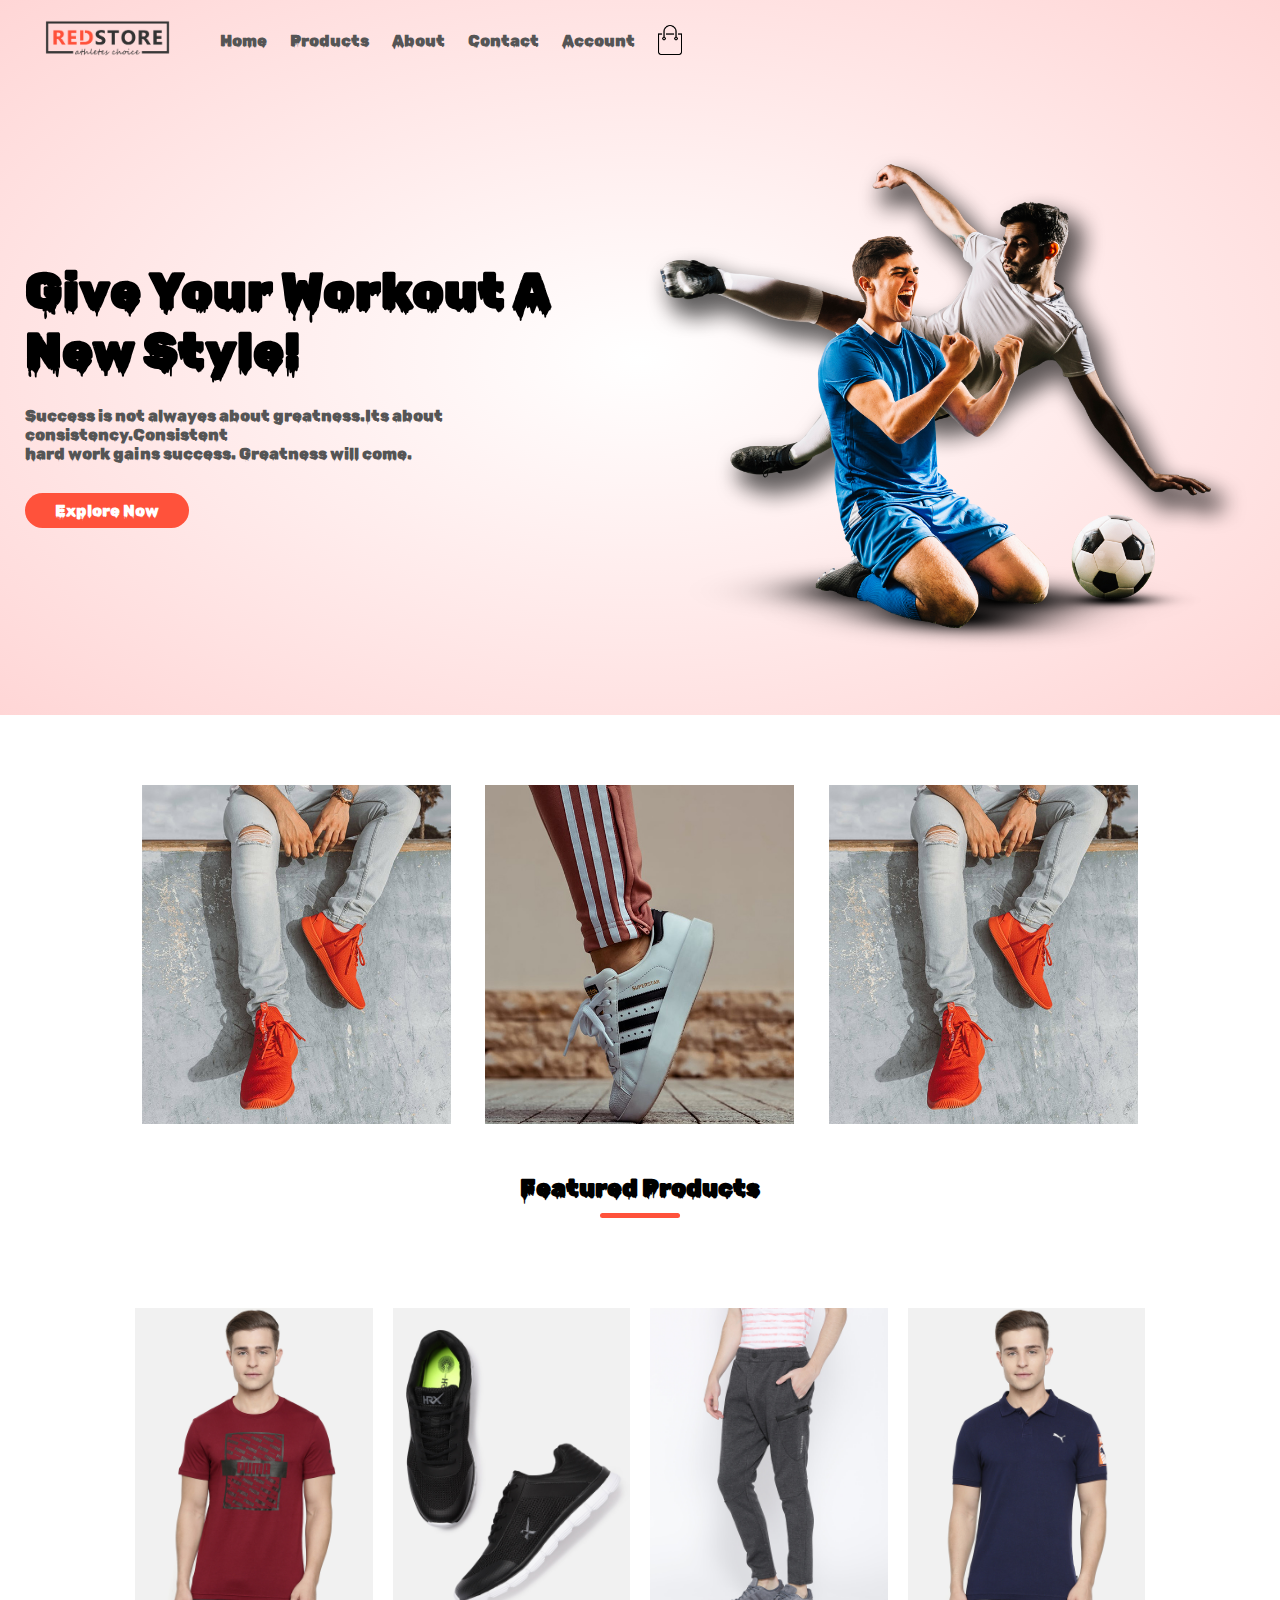
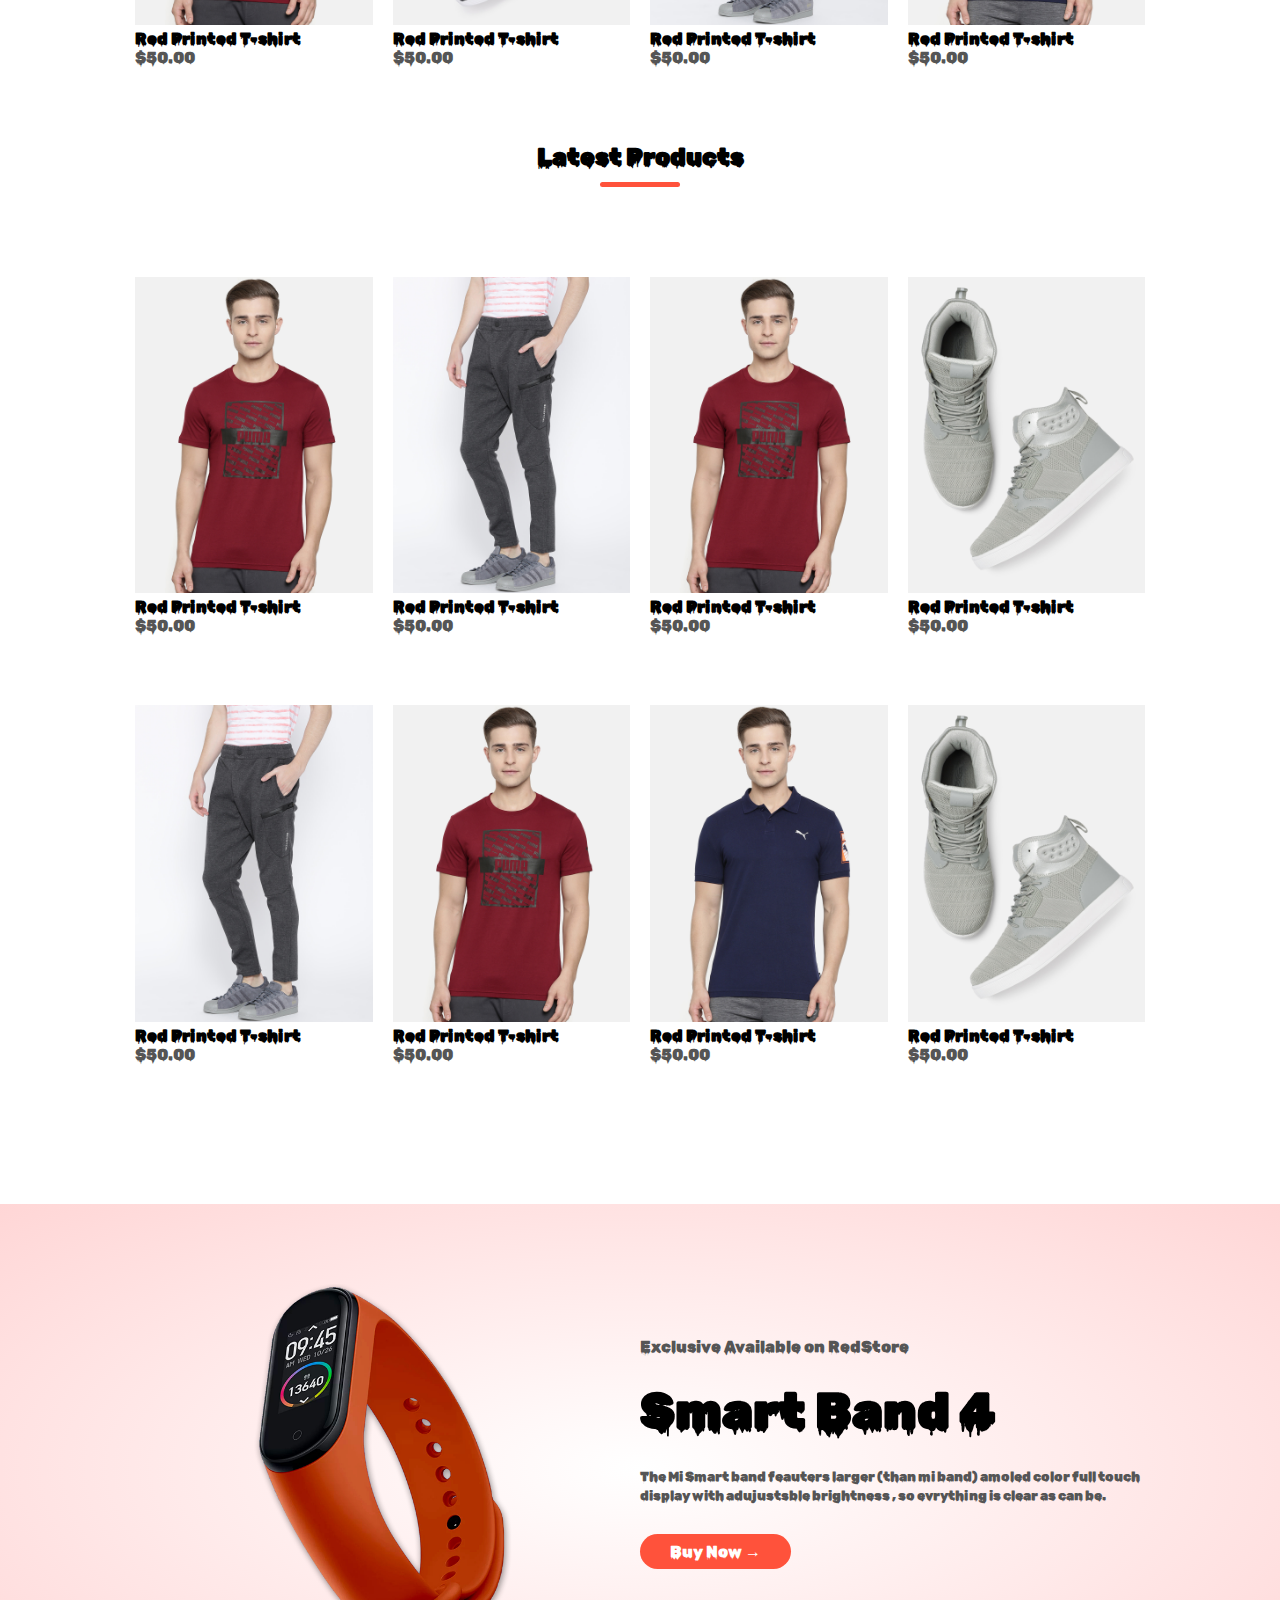
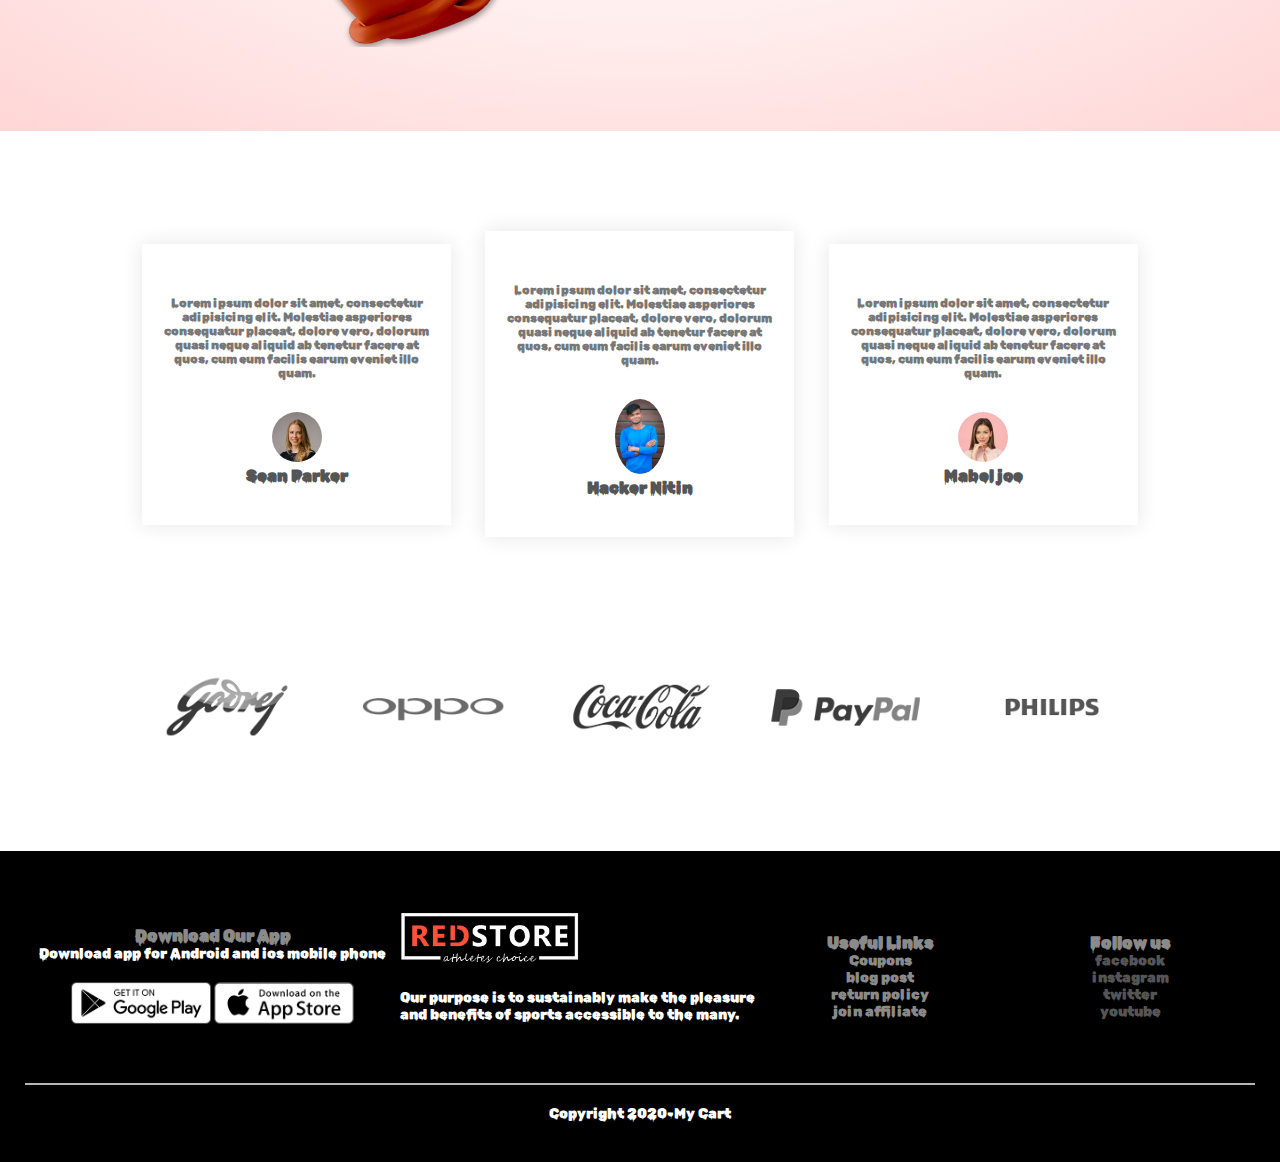
<file: index.html>
<!DOCTYPE html>
<html lang="en">
<head>
    <meta charset="UTF-8">
    <meta http-equiv="X-UA-Compatible" content="IE=edge">
    <meta name="viewport" content="width=device-width, initial-scale=1.0">
    <title>ShoppingStore</title>
    <link rel="stylesheet" href="css/style.css">
    <link rel="stylesheet" href="css/responsive.css">
</head>
<body>
<div class="header">
<div class="container"> 
    <div class="navbar">
        <div class="logo">
            <img src="image/logo.png" width="125px"> 
        </div>
        <nav>
            <ul id="MenuItems">
                <li><a href="">Home</a></li>
                <li><a href="">Products</a></li>
                <li><a href="">About</a></li>
                <li><a href="">Contact</a></li>
                <li><a href="">Account</a></li>
            </ul>
        </nav>
        <img src="image/cart.png" width="30px" height="30px">
        <img src="image/menu.png" class="menu-icon" onclick="menutoggle()">
    </div>
    <div class="row">
        <div class="col-2">
            <h1>Give Your Workout A New Style!</h1>
            <p>
                Success is not alwayes about greatness.Its about
                consistency.Consistent<br> hard work gains success.
                Greatness will come.
            </p>
            <a href="https://www.youtube.com/watch?v=24fdcMw0Bj0&ab_channel=TheRock" class="btn">Explore Now</a>
        </div>
        <div class="col-2">
                <img src="image/image1.png">
        </div>
    </div>

</div>
</div>

<div class="categories">
    <div class="small-container">
    <div class="row">
        <div class="col-3">
            <img src="image/category-1.jpg">
        </div>
        <div class="col-3">
            <img src="image/category-2.jpg">
        </div>
        <div class="col-3">
            <img src="image/category-1.jpg">
        </div>
    </div>

    </div>

    <div class="small-container">
        <h2 class="title">Featured Products</h2>
        <div class="row">
            <div class="col-4">
                <img src="image/product-1.jpg">
                <h4>Red Printed T-shirt</h4>
                <p>$50.00</p>
            </div>
            <div class="col-4">
                <img src="image/product-2.jpg">
                <h4>Red Printed T-shirt</h4>
                <p>$50.00</p>
            </div>
            <div class="col-4">
                <img src="image/product-3.jpg">
                <h4>Red Printed T-shirt</h4>
                <p>$50.00</p>
            </div>
            <div class="col-4">
                <img src="image/product-4.jpg">
                <h4>Red Printed T-shirt</h4>
                <p>$50.00</p>
            </div>    
        </div>

        <h2 class="title">Latest Products</h2>
        <div class="row">
            <div class="col-4">
                <img src="image/product-1.jpg">
                <h4>Red Printed T-shirt</h4>
                <p>$50.00</p>
            </div>
            <div class="col-4">
                <img src="image/product-3.jpg">
                <h4>Red Printed T-shirt</h4>
                <p>$50.00</p>
            </div>
            <div class="col-4">
                <img src="image/product-1.jpg">
                <h4>Red Printed T-shirt</h4>
                <p>$50.00</p>
            </div>
            <div class="col-4">
                <img src="image/product-5.jpg">
                <h4>Red Printed T-shirt</h4>
                <p>$50.00</p>
            </div>    
            <div class="col-4">
                <img src="image/product-3.jpg">
                <h4>Red Printed T-shirt</h4>
                <p>$50.00</p>
            </div>
            <div class="col-4">
                <img src="image/product-1.jpg">
                <h4>Red Printed T-shirt</h4>
                <p>$50.00</p>
            </div>
            <div class="col-4">
                <img src="image/product-4.jpg">
                <h4>Red Printed T-shirt</h4>
                <p>$50.00</p>
            </div>
            <div class="col-4">
                <img src="image/product-5.jpg">
                <h4>Red Printed T-shirt</h4>
                <p>$50.00</p>
            </div>    
        </div>
        </div>
</div>

<div class="offer">
    <div class="small-container">
        <div class="row">
            <div class="col-2">
                <img src="image/exclusive.png" class="offer-img">
            </div>
            <div class="col-2">
                <p>Exclusive Available on RedStore</p>
                <h1>Smart Band 4</h1>
                <small>The Mi Smart band feauters larger (than mi band)
                    amoled color full touch display with adujustsble brightness ,
                    so evrything is clear as can be.
                </small>
                <a href="https://www.flipkart.com/first-fit-smart-fitness-band-m4/p/itm4d397699ea8c2?pid=SBNG8W37GY4YXR9M&lid=LSTSBNG8W37GY4YXR9MCGWXK9&marketplace=FLIPKART&q=smart+red+band&store=ajy%2Fq7p&srno=s_1_2&otracker=search&otracker1=search&fm=Search&iid=0efed0e2-6465-4fe1-9e8e-07a908958cf4.SBNG8W37GY4YXR9M.SEARCH&ppt=sp&ppn=sp&ssid=anhbd9dky80000001649499545943&qH=8ff641eaca904c52" class="btn">Buy Now &#8594;</a>
            </div>
        </div>
    </div>
</div>

<div class="testimonial">
    <div class="small-container">
        <div class="row">
            <div class="col-3">
                <p>
                    Lorem ipsum dolor sit amet, consectetur adipisicing elit.
                     Molestiae asperiores consequatur placeat, dolore vero, dolorum quasi neque aliquid ab tenetur 
                     facere at quos, cum eum facilis earum eveniet illo quam.
                </p>
                <img src="image\user-1.png">
                <h3>Sean Parker</h3>
            </div>
            <div class="col-3">
                <p>
                    Lorem ipsum dolor sit amet, consectetur adipisicing elit. Molestiae
                     asperiores consequatur placeat, dolore vero, dolorum quasi neque 
                     aliquid ab tenetur facere at quos, cum eum facilis earum eveniet illo quam.
                </p>
                <img src="image\nitin.jpg">
                <h3>Hacker Nitin</h3>
            </div>
            <div class="col-3">
                <p>
                    Lorem ipsum dolor sit amet, consectetur adipisicing elit. Molestiae 
                    asperiores consequatur placeat, dolore vero, dolorum quasi neque aliquid 
                    ab tenetur facere at quos, cum eum facilis earum eveniet illo quam.
                </p>
                <img src="image\user-3.png">
                <h3>Mabel joe</h3>
            </div>
        </div>     
    </div>
</div>

<div class="brands">
    <div class="small-container">
        <div class="row">
            <div class="col-5">
                <img src="image/logo-godrej.png">
            </div>
            <div class="col-5">
                <img src="image/logo-oppo.png">
            </div>
            <div class="col-5">
                <img src="image/logo-coca-cola.png">
            </div>
            <div class="col-5">
                <img src="image/logo-paypal.png">
            </div>
            <div class="col-5">
                <img src="image/logo-philips.png">
            </div>
        </div>
    </div>
</div>

<div class="footer">
    <div class="container">
        <div class="row">
        <div class="footer-col-1">
            <h3>Download Our App</h3>
            <p>Download app for Android and ios mobile phone</p>
            <div class="app-logo">
                <img src="image/play-store.png">
                <img src="image/app-store.png">
            </div>
        </div>
        <div class="footer-col-2">
            <img src="image/logo-white.png">
            <p>Our purpose is to sustainably make the pleasure <br> and benefits 
                of sports accessible to the many.
            </p>
        </div>
        <div class="footer-col-3">
            <h3>Useful Links</h3>
            <ul>
                <li>Coupons</li>
                <li>blog post</li>
                <li>return policy</li>
                <li>join affiliate</li>
            </ul>
        </div>
        <div class="footer-col-4">
            <h3>Follow us</h3>
            <ul>
                <li><a href="https://www.facebook.com/profile.php?id=100009128253547">facebook</a></li>
                <li><a href="https://www.instagram.com/">instagram</a></li>
                <li><a href="https://twitter.com/">twitter</a></li>
                <li><a href="https://www.youtube.com/watch?v=5CP9fycq8pk&ab_channel=MRTMusic">youtube</a></li>
            </ul>
        </div>
    </div>
    <hr>
        <p class="copyright">Copyright 2020-My Cart</p>
</div>
</div>

<!-----js for toggle menu------>
  
<script>
    var MenuItems=document.getElementById("MenuItems");
    MenuItems.style.maxHeight="0px";
    function menutoggle()
    {
    if(MenuItems.style.maxHeight="0px")
    {
        MenuItems.style.maxHeight="200px";
    }
    else
    {
        MenuItems.style.maxHeight="0px";
    }
    }

</script>

</body>
</html>
</file>
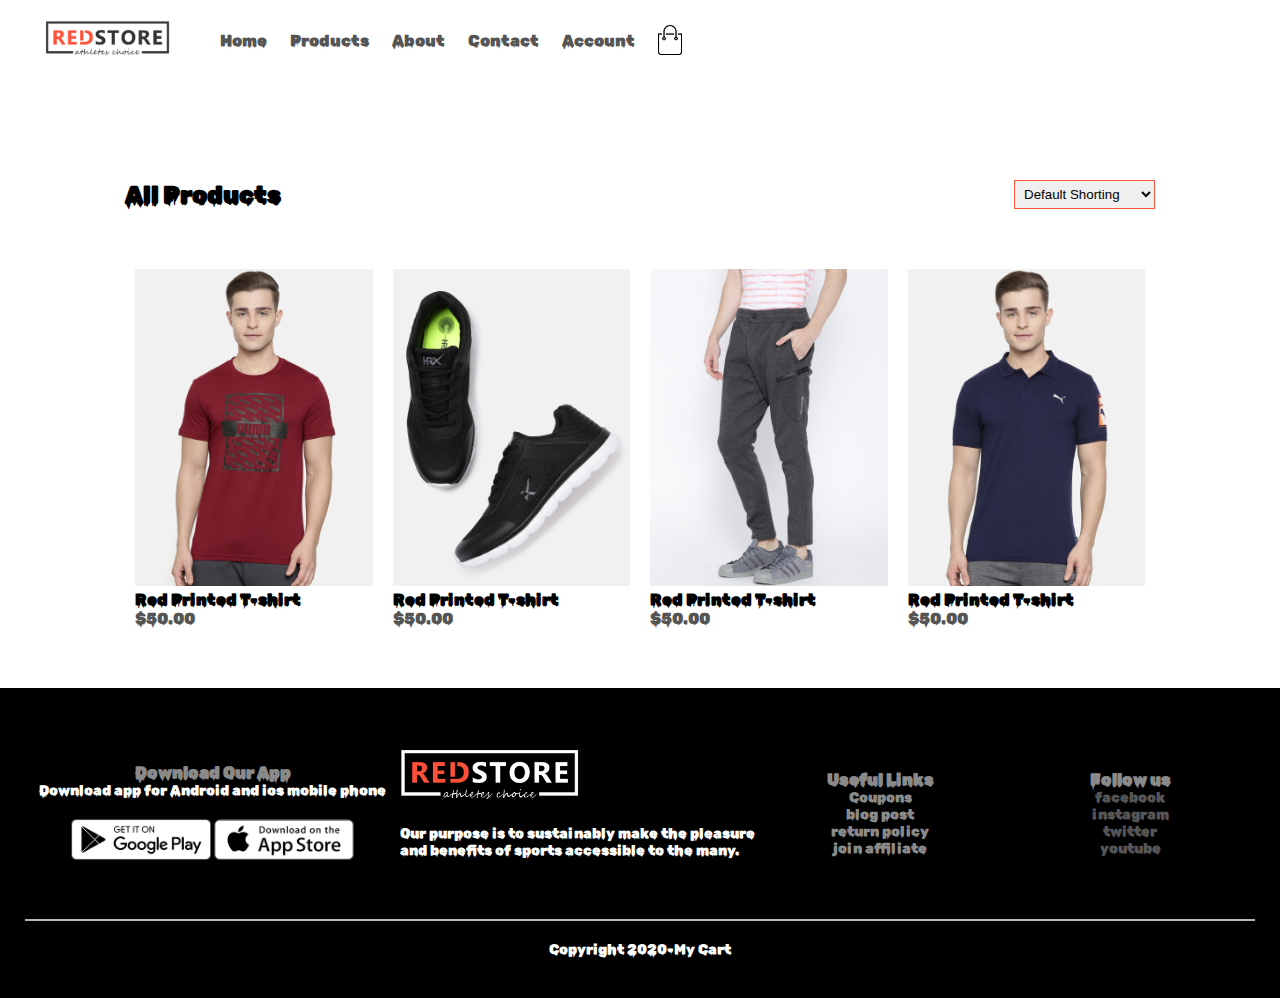
<file: product.html>
<!DOCTYPE html>
<html lang="en">
<head>
    <meta charset="UTF-8">
    <meta http-equiv="X-UA-Compatible" content="IE=edge">
    <meta name="viewport" content="width=device-width, initial-scale=1.0">
    <title>All products-shopping store</title>
    <link rel="stylesheet" href="css/style.css">
    <link rel="stylesheet" href="css/responsive.css">
</head>
<body>
<div class="container"> 
    <div class="navbar">
        <div class="logo">
            <img src="image/logo.png" width="125px"> 
        </div>
        <nav>
            <ul id="MenuItems">
                <li><a href="">Home</a></li>
                <li><a href="">Products</a></li>
                <li><a href="">About</a></li>
                <li><a href="">Contact</a></li>
                <li><a href="">Account</a></li>
            </ul>
        </nav>
        <img src="image/cart.png" width="30px" height="30px">
        <img src="image/menu.png" class="menu-icon" onclick="menutoggle()">
    </div>
</div>
<div class="small-container">
        <div class="row row-2">
            <h2>All Products</h2>
            <select>
                <option>Default Shorting</option>
                <option>short by price</option>
                <option>short by popularity</option>
                <option>short by rating</option>
                <option>short by sale</option>
            </select>
        </div>
        <div class="row">
            <div class="col-4">
                <img src="image/product-1.jpg">
                <h4>Red Printed T-shirt</h4>
                <p>$50.00</p>
            </div>
            <div class="col-4">
                <img src="image/product-2.jpg">
                <h4>Red Printed T-shirt</h4>
                <p>$50.00</p>
            </div>
            <div class="col-4">
                <img src="image/product-3.jpg">
                <h4>Red Printed T-shirt</h4>
                <p>$50.00</p>
            </div>
            <div class="col-4">
                <img src="image/product-4.jpg">
                <h4>Red Printed T-shirt</h4>
                <p>$50.00</p>
            </div>    
        </div>
</div>

<div class="footer">
    <div class="container">
        <div class="row">
        <div class="footer-col-1">
            <h3>Download Our App</h3>
            <p>Download app for Android and ios mobile phone</p>
            <div class="app-logo">
                <img src="image/play-store.png">
                <img src="image/app-store.png">
            </div>
        </div>
        <div class="footer-col-2">
            <img src="image/logo-white.png">
            <p>Our purpose is to sustainably make the pleasure <br> and benefits 
                of sports accessible to the many.
            </p>
        </div>
        <div class="footer-col-3">
            <h3>Useful Links</h3>
            <ul>
                <li>Coupons</li>
                <li>blog post</li>
                <li>return policy</li>
                <li>join affiliate</li>
            </ul>
        </div>
        <div class="footer-col-4">
            <h3>Follow us</h3>
            <ul>
                <li><a href="https://www.facebook.com/profile.php?id=100009128253547">facebook</a></li>
                <li><a href="https://www.instagram.com/">instagram</a></li>
                <li><a href="https://twitter.com/">twitter</a></li>
                <li><a href="https://www.youtube.com/watch?v=5CP9fycq8pk&ab_channel=MRTMusic">youtube</a></li>
            </ul>
        </div>
    </div>
    <hr>
        <p class="copyright">Copyright 2020-My Cart</p>
</div>
</div>

<!-----js for toggle menu------>
  
<script>
    var MenuItems=document.getElementById("MenuItems");
    MenuItems.style.maxHeight="0px";
    function menutoggle()
    {
    if(MenuItems.style.maxHeight="0px")
    {
        MenuItems.style.maxHeight="200px";
    }
    else
    {
        MenuItems.style.maxHeight="0px";
    }
    }

</script>

</body>
</html>
</file>
<file: css/style.css>
@import url('https://fonts.googleapis.com/css2?family=Rubik+Wet+Paint&display=swap');
*{
    margin:0;
    padding:0;
    box-sizing:border-box;
}
body{
    font-family: 'Rubik Wet Paint', cursive;

}
.navbar{
    display:flex;
    align-items: center;
    padding: 20px;

}
.nav{
    text-align: right;
    flex:1;
    
}
nav ul{
    display:inline-block;
    list-style-type: none;
    margin-left: 50px;
}

nav ul li{
    display:inline-block ;
    margin-right: 20px;
}

a{
    text-decoration: none;
    color:#555;
}

a:hover{
    font-weight: bolder;
}

p{
    color: #555;
}
.container{
    max-width: 1300px;
    margin:auto;
    padding-left: 25px;
    padding-right: 25px;
}

.row{
    display:flex;
    align-items: center;
    flex-wrap: wrap;
    justify-content: space-around;
}
.col-2{
    flex-basis: 50%;
    min-width: 300px;
}
.col-2 img{
    max-width: 100%;
    padding: 50px 0;
}
.col-2 h1{
    font-size: 50px;
    line-height: 60px;
    margin: 25px 0;
}
.btn{
    display: inline-block;
    background: #ff523b;
    color:#fff;
    padding:8px 30px;
    margin:30px 0;
    border-radius: 30px;
    transition: background 0.5s;

}

.btn:hover{
    background: #563434;
}

.header{
    background: radial-gradient(#fff,#ffd6d6);
}
.categories{
    margin: 70px 0;
}
.col-3{
    flex-basis:30%;
    min-width:250px;
    margin-bottom:30px;
}
.col-3 img{
    width:100%;
}
.small-container{
    max-width: 1080px;
    margin:auto;
    padding-left: 25px;
    padding-right: 25px;
}
.col-4{
    flex-basis:25%;
    padding:10px;
    min-width:200px;
    margin-bottom: 50px;
}
.col-4 img{
    width:100%;
}
.title{
    text-align:center;
    margin:0 auto 80px;
    position:relative;
    line-height:60px;
}
.title::after{
    content:'';
    background:#ff523b;
    width: 80px;
    height:5px;
    border-radius:5px;
    position:absolute;
    bottom: 0;
    left:50%;
    transform:translateX(-50%);
}
.offer{
    background: radial-gradient(#fff,#ffd6d6);
    margin-top: 80px;
    padding:30px 0 ;
}
.col-2 .offer-img{
    padding: 50px;
}
small{
    color: #555;
}

.testimonial{
    padding-top: 100px;
}
.testimonial .col-3{
    text-align:center;
    padding: 40px 20px;
    box-shadow: 0 0 20px 0px rgba(0,0,0,0.1);
    cursor:pointer;
    transition: transform 0.5s;
}
.testimonial .col-3 img{
    width: 50px;
    margin-top: 20px;
    border-radius: 50%;
}
.testimonial .col-3:hover{
    transform: translateY(-10px);
}
.col-3 p{
    font-size: 12px;
    margin:12px 0;
    color:#777
}
.testimonial .col-3 h3{
    font-weight: 600;
    color: #555;
    font-size: 16px;
}

.brands{
    margin:100px auto;    
}
.col-5{
    width:160px;
}
.col-5 img{
    width:100%;
    cursor:pointer;
    filter:grayscale(100%);
}
.col-5 img:hover{
    filter:grayscale(0);
}

.footer{
    background:#000;
    color:#8a8a8a;
    font-size: 14px;
    padding: 60px 0 20px;

}
.footer p{
    color:#fff;
    margin-bottom: 20px;
}
.footer-col-1, .footer-col-2, .footer-col-3, .footer-col-4{
    min-width:250px;
    margin-bottom:20px;
}
.footer-col-1{
    flex:1;
    text-align:center;
}
.footer-col-2 img{
    width:180px;
    margin-bottom:20px;

}
.footer-col-3, .footer-col-4{

    flex-basis:12%;
    text-align:center;
}
ul{
    list-style-type: none;
}
.app-logo{
    margin-top:20px;
}
.app-logo img{
    width:140px;
}
.footer hr{
    border:none;
    background:#b5b5b5;
    height:2px;
    margin:20px 0;
}
.copyright{
    text-align:center;
}

.row-2{
    justify-content: space-between;
    margin: 100px auto 50px;
}
select{
    border:1px solid #ff523b;
    padding:5px
}
</file>
<file: css/responsive.css>
.menu-icon{
    width:28px;
    margin-left:20px;
    display:none;
}


@media only screen and (max-width:800px)
{
    nav ul{
        position:absolute;
        top:70px;
        left:0;
        background:#333;
        width:100%;
        overflow:hidden;
        transition:max-height 0.5s;
    }
    nav ul li{
        display:block;
        margin-right: 50px;
        margin-top: 10px;
        margin-bottom:10px ;
    }
    .menu-icon{
        display: block;
        cursor:pointer;
    }
}

@media only screen and(max-width:600px)
{
    .row{
        text-align:center;
    }
    .col-2,.col-3,.col-4{
        flex-basis:100%;
    }
}
</file>
